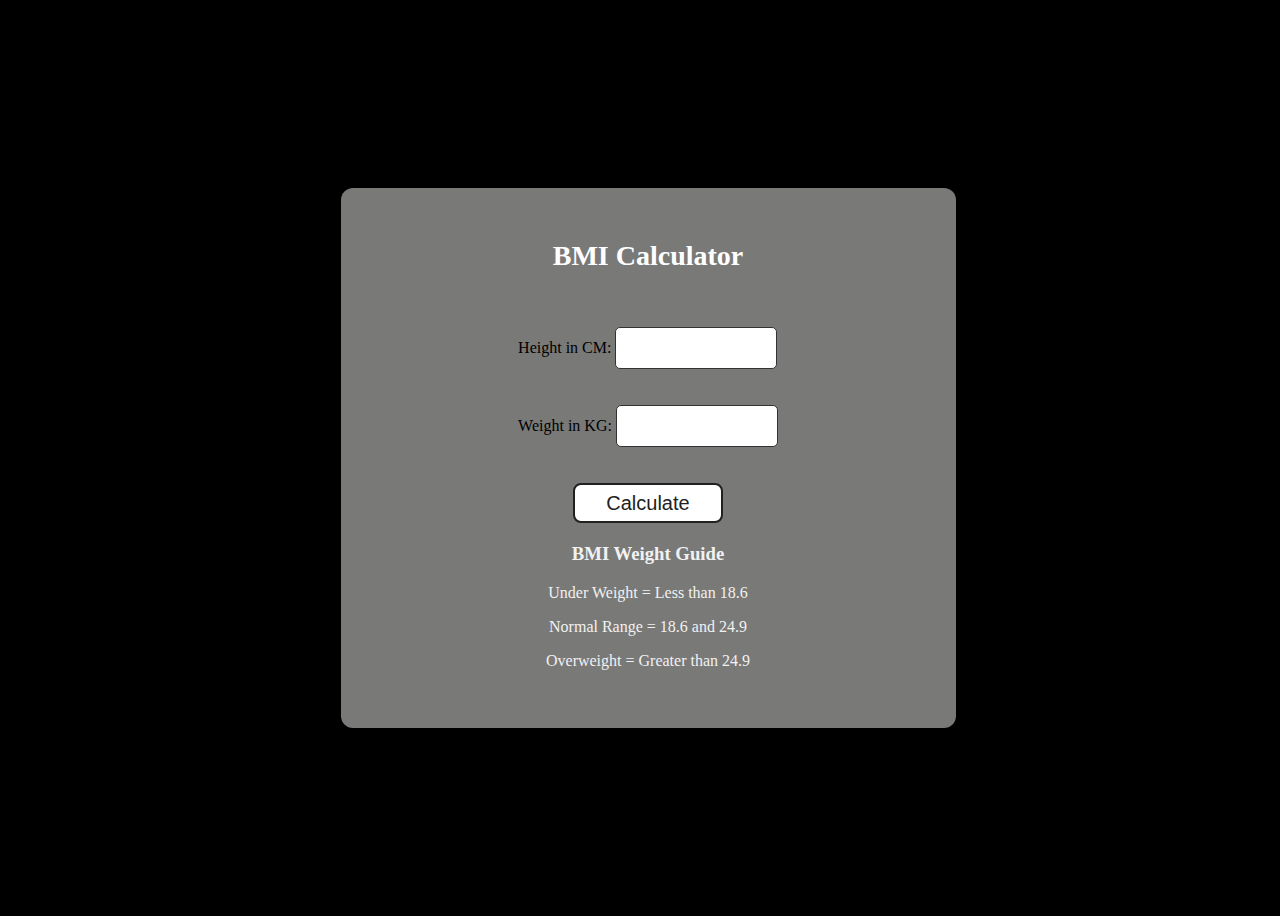
<file: project/BMI Calculator/index.html>
<!DOCTYPE html>
<html lang="en">
  <head>
    <meta charset="UTF-8" />
    <meta name="viewport" content="width=device-width, initial-scale=1.0" />
    <meta http-equiv="X-UA-Compatible" content="ie=edge" />
    <link rel="stylesheet" href="style.css" />
    <!-- <link rel="stylesheet" href="styles.css" /> -->
    <title>BMI Calculator</title>
  </head>
  <body style="background-color: black;">
    
    <div class="file">
      <div class="container">
        <h1>BMI Calculator</h1>
        <form>
          <p><label>Height in CM: </label><input type="text" id="height" /></p>
          <p><label>Weight in KG: </label><input type="text" id="weight" /></p>
          <div class="btn">
            <button>Calculate</button>
          </div>
          
          <div id="results"></div>
          <div id="weight-guide">
            <h3>BMI Weight Guide</h3>
            <p>Under Weight = Less than 18.6</p>
            <p>Normal Range = 18.6 and 24.9</p>
            <p>Overweight = Greater than 24.9</p>
          </div>
        </form>
      </div>
  </div>
  </body>
  <script src="script.js"></script>
</html>
</file>
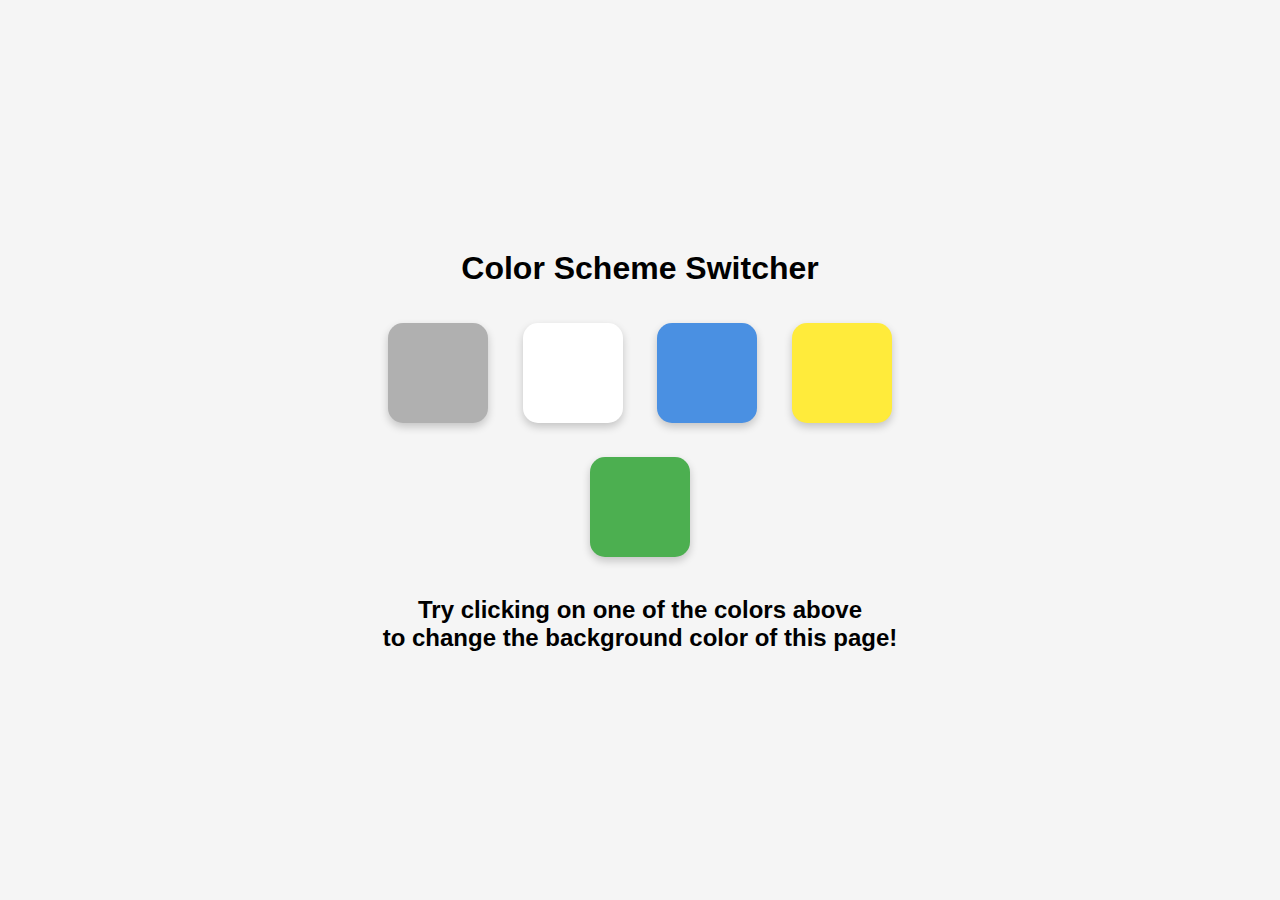
<file: project/Color Change/index.html>
<!DOCTYPE html>
<html lang="en">
<head>
    <meta charset="UTF-8">
    <meta name="viewport" content="width=device-width, initial-scale=1.0">
    <title>color changer</title>

    <link rel="stylesheet" href="style.css">
</head>
<body>
    
    <div class="canvas">
        
        <!-- <a
          style="
            background-color: #fff;
            padding: 10px 30px;
            border-radius: 8px;
            color: #212121;
            text-decoration: none;
            border: 2px solid #212121;
          "
          href="../index.html"
          >Back to Home Page</a
        > -->


        <h1>Color Scheme Switcher</h1>
        <span class="button" id="grey"></span>
        <span class="button" id="white"></span>
        <span class="button" id="blue"></span>
        <span class="button" id="yellow"></span>
        <span class="button" id="green"></span>
        <h2>
          Try clicking on one of the colors above
          <span>to change the background color of this page!</span>
        </h2>
      </div>
    
</body>
<script src="script.js"></script>
</html>
</file>
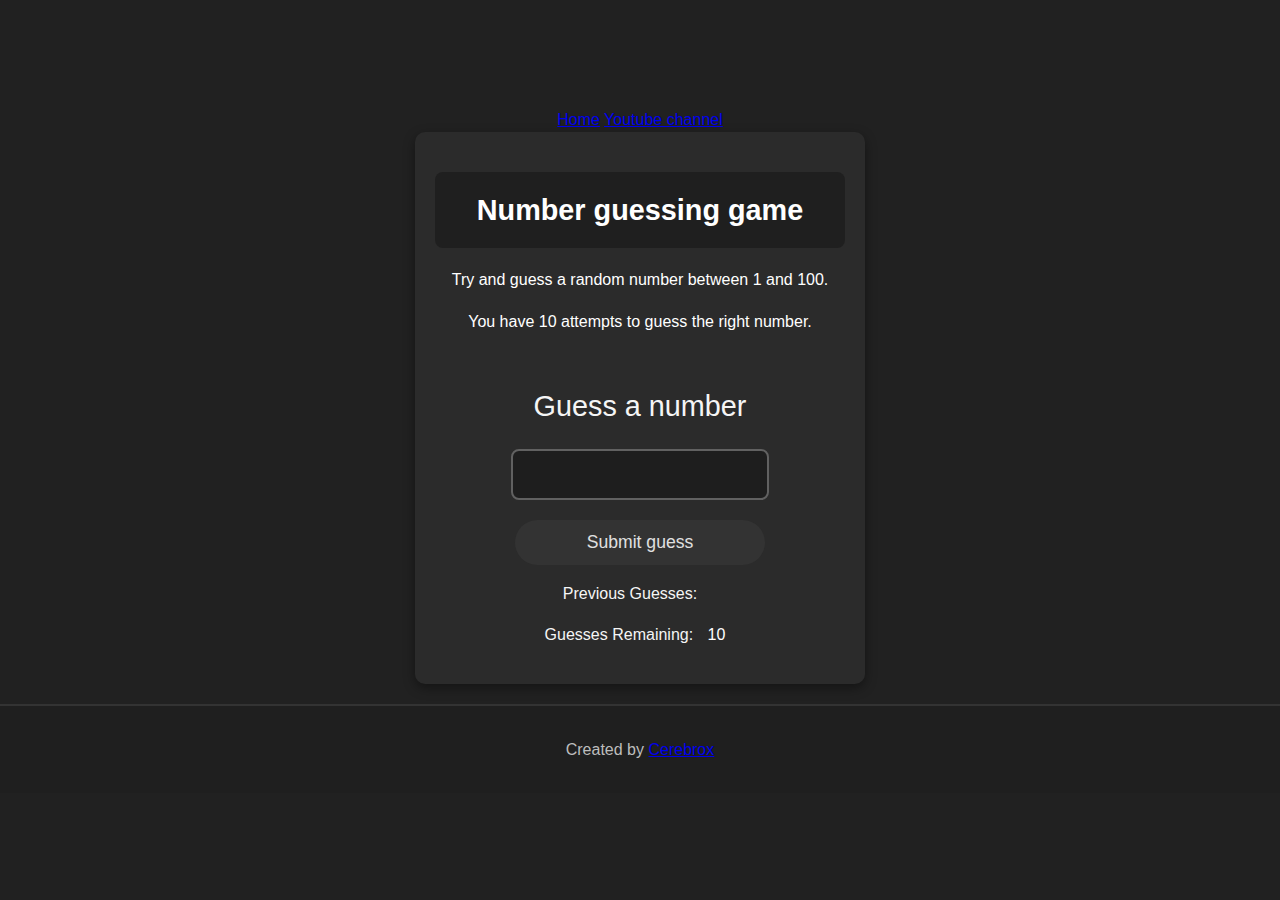
<file: project/Guessing Game/index.html>
<!DOCTYPE html>
<html lang="en">
<head>
    <meta charset="UTF-8">
    <meta name="viewport" content="width=device-width, initial-scale=1.0">
    <meta http-equiv="X-UA-Compatible" content="ie=edge">
    <title>Number Guessing Game</title>
    <link rel="stylesheet" href="style.css">
    <!-- <link rel="stylesheet" href="../styles.css"> -->
</head>
<body style="background-color:#212121; color:#fff;">
  <nav>
    <a href="/" aria-current="page">Home</a>
    <a target="_blank" href="https://www.youtube.com/@chaiaurcode"
      >Youtube channel</a
    >
  </nav>
    
    <div id="wrapper">
      <h1>Number guessing game</h1>
    <p>Try and guess a random number between 1 and 100.</p>
    <p>You have 10 attempts to guess the right number.</p>
    </br>
        <form class="form">
            <label2 for="guessField" id="guess">Guess a number</label>
            <input type="text" id="guessField" class="guessField">
            <input type="submit" id="subt" value="Submit guess" class="guessSubmit">
        </form>

        <div class="resultParas">
            <p >Previous Guesses: <span class="guesses"></span></p>
            <p >Guesses Remaining: <span class="lastResult">10</span></p>
            <p class="lowOrHi"></p>
        </div>
    </div>
    <footer>
        <p>Created by <a href="https://www.youtube.com">Cerebrox</a></p>
    </footer>
    <script src="script.js"></script>
</body>
</html>
</file>
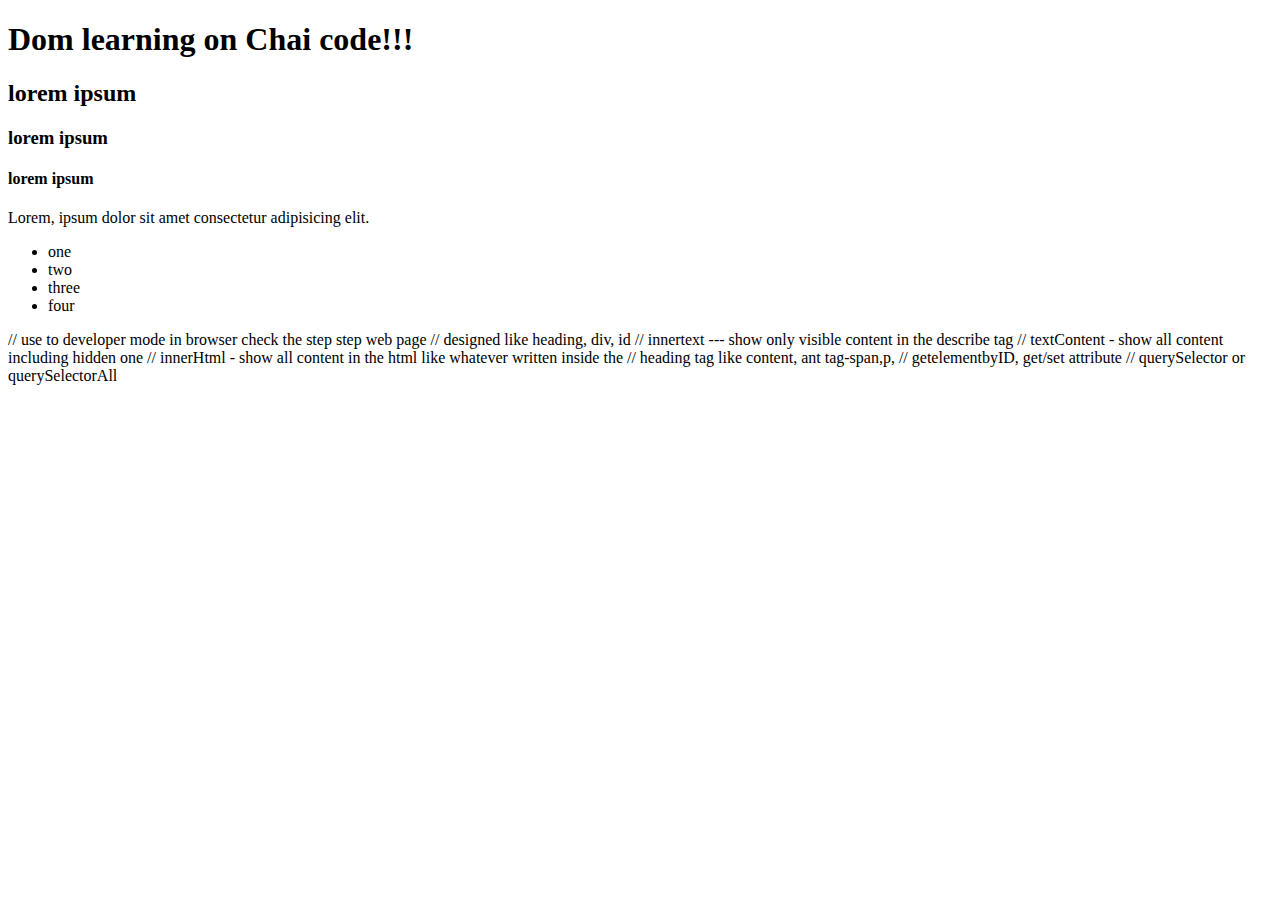
<file: 06_Dom/01_one.html>
<!DOCTYPE html>
<html lang="en">
<head>
    <meta charset="UTF-8">
    
    <title>Dom Learning</title>
</head>
<body>
    <div class="class">
        <h1 id="id1" class="heading">Dom learning on Chai code!!!</h1>
        <h2>lorem ipsum</h2>
        <h3>lorem ipsum</h3>
        <h4>lorem ipsum</h4>
        <p>Lorem, ipsum dolor sit amet consectetur adipisicing elit.</p>
        <ul>
            <li class="list">one</li>
            <li class="list">two</li>
            <li class="list">three</li>
            <li class="list">four</li>
        </ul>
    </div>
</body>
</html>

// use to developer mode in browser check the step step web page
// designed like heading, div, id

// innertext --- show only visible content in the describe tag
// textContent - show all content including hidden one
// innerHtml - show all content in the html like whatever written inside the
// heading tag like content, ant tag-span,p,

// getelementbyID, get/set attribute
// querySelector or querySelectorAll
</file>
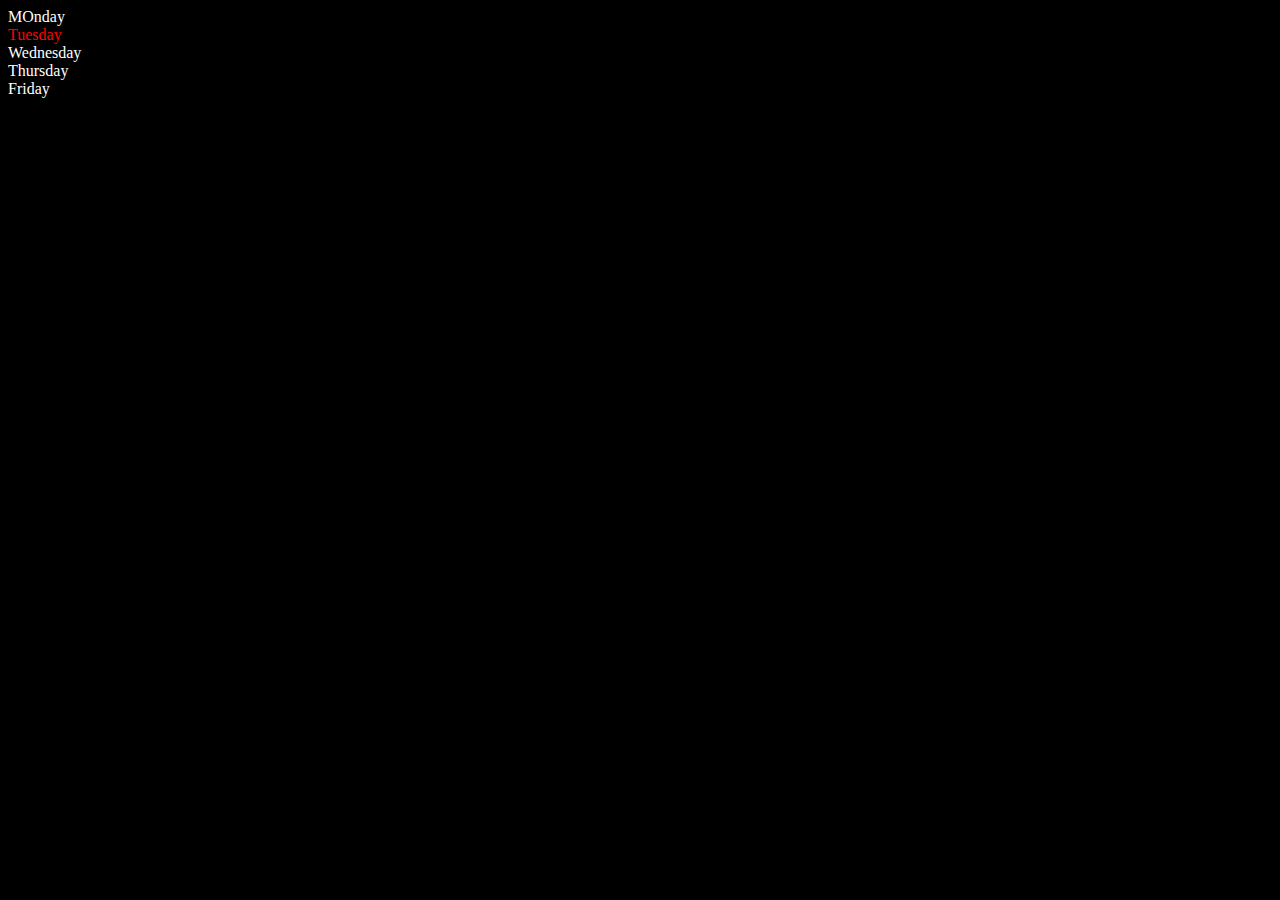
<file: 06_Dom/02_two.html>
<!DOCTYPE html>
<html lang="en">
<head>
    <meta charset="UTF-8">
    <meta name="viewport" content="width=device-width, initial-scale=1.0">
    <title>DOM</title>
</head>
<body style="background-color: black; color: #fff;">
    <div class="parent">
        <div class="day">MOnday</div>
        <div class="day">Tuesday</div>
        <div class="day">Wednesday</div>
        <div class="day">Thursday</div>
        <div class="day">Friday</div>
    </div>
</body>

<script>
    const parent = document.querySelector('.parent');
    // console.log(parent);
    // console.log(parent.children);
    // console.log(parent.children[1].innerHTML);
    
    for (let i = 0; i < parent.children.length; i++) {
        // console.log(parent.children[i].innerHTML);
    }

    parent.children[1].style.color = 'red';

    // console.log(parent.firstElementChild);
    // console.log(parent.lastElementChild);

    const dayone = document.querySelector('.day');
    // console.log(dayone);
    // console.log(dayone.nextElementSibling);
    // console.log(dayone.parentElement);

    console.log("NODES : ", parent.childNodes);
    
    
    
    
    
</script>
</html>
</file>
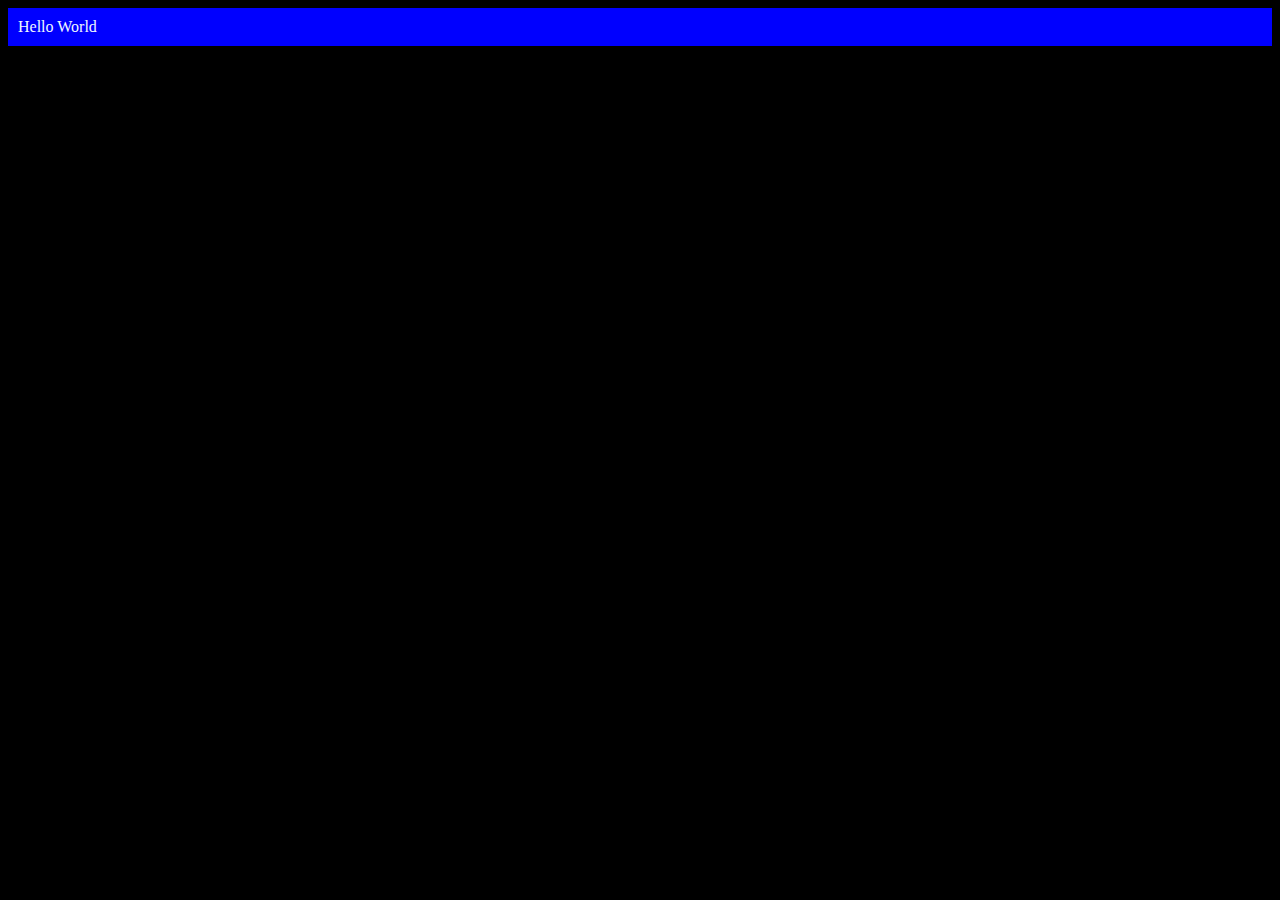
<file: 06_Dom/03_three.html>
<!DOCTYPE html>
<html lang="en">
<head>
    <meta charset="UTF-8">
    <meta name="viewport" content="width=device-width, initial-scale=1.0">
    <title>CodeWithRitesh</title>
</head>
<body style="background-color: black; color: aliceblue;">
    
</body>

<script>
    // creating a new element

    const div = document.createElement('div');
    console.log(div);

    // adding class to the element
    div.className = "main"
    div.id = Math.round(Math.random() * 10 + 1);
    div.setAttribute('title', 'myDiv');
    div.style.backgroundColor = "blue";
    div.style.padding = "10px";
    // div.innerHTML = "Hello World";
    const text = document.createTextNode("Hello World");
    div.appendChild(text);

    document.body.appendChild(div);
</script>
</html>
</file>
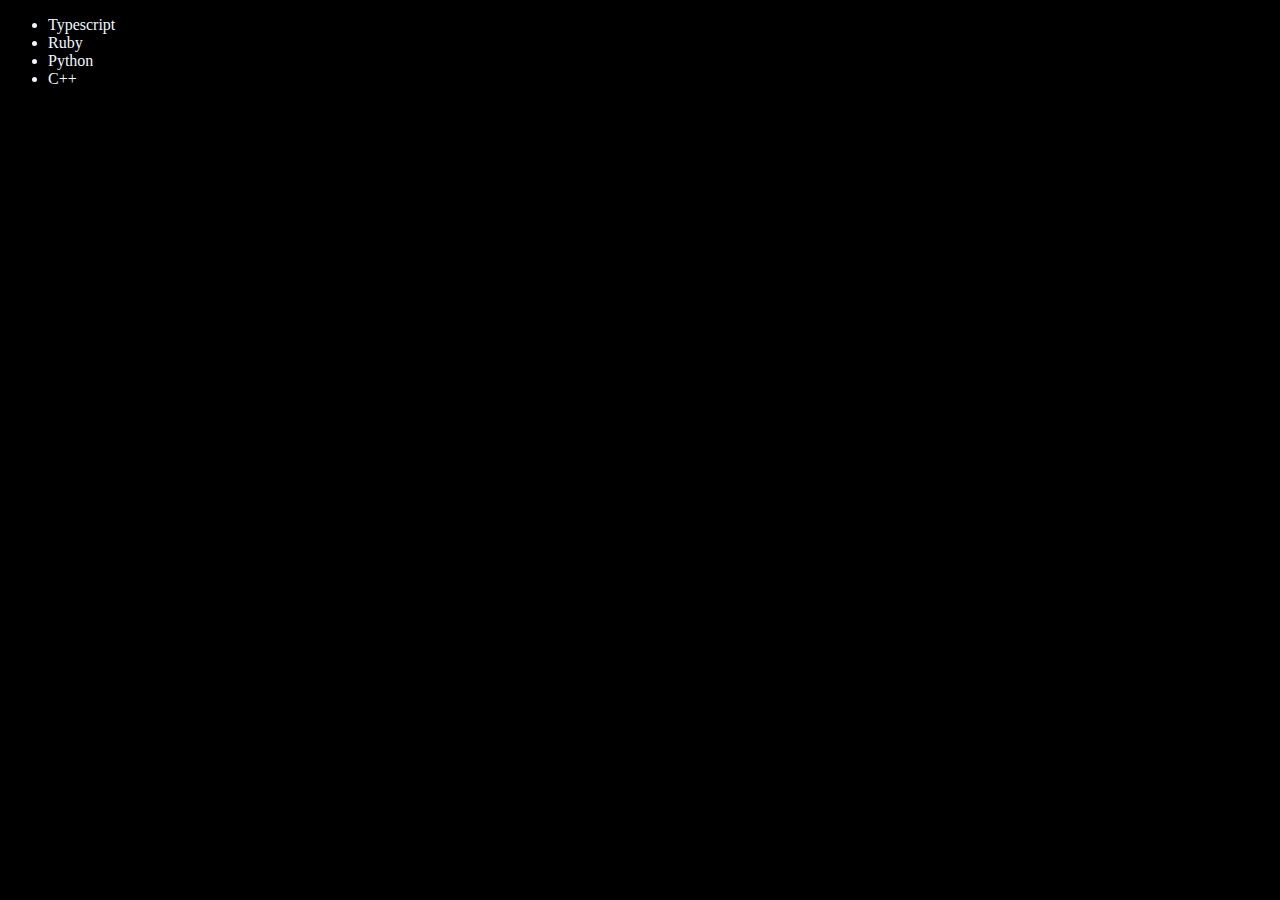
<file: 06_Dom/04_four.html>
<!DOCTYPE html>
<html lang="en">
<head>
    <meta charset="UTF-8">
    <meta name="viewport" content="width=device-width, initial-scale=1.0">
    <title>cerebox | DOM</title>
</head>
<body style="background-color: black; color: aliceblue;">

    <ul class="language">
        <li>JavaScript</li>
        <li>Java</li>
    </ul>
    
</body>

<script>
    function addLanguage(langName){
        const li = document.createElement('li');
        li.innerHTML = `${langName}`;
        document.querySelector('.language').appendChild(li);
    }
    addLanguage("Python");
    addLanguage("C++");

    // Another way to add element
    // optimised and faster
    function addlang(langName){
        const li = document.createElement('li');
        li.appendChild(document.createTextNode(langName));
        document.querySelector('.language').appendChild(li);
        
    }
    addlang("C#");

    //Edit element
    const secondLang = document.querySelector("li:nth-child(2)")
    //secondLang.textContent = "Python";
    const newli = document.createElement('li')
    newli.textContent = "Ruby";
    secondLang.replaceWith(newli);

    const firstLang = document.querySelector("li:first-child")
    firstLang.outerHTML = "<li>Typescript</li>";


    //Remove element
    const lastLang = document.querySelector("li:last-child")
    lastLang.remove();




</script>
</html>
</file>
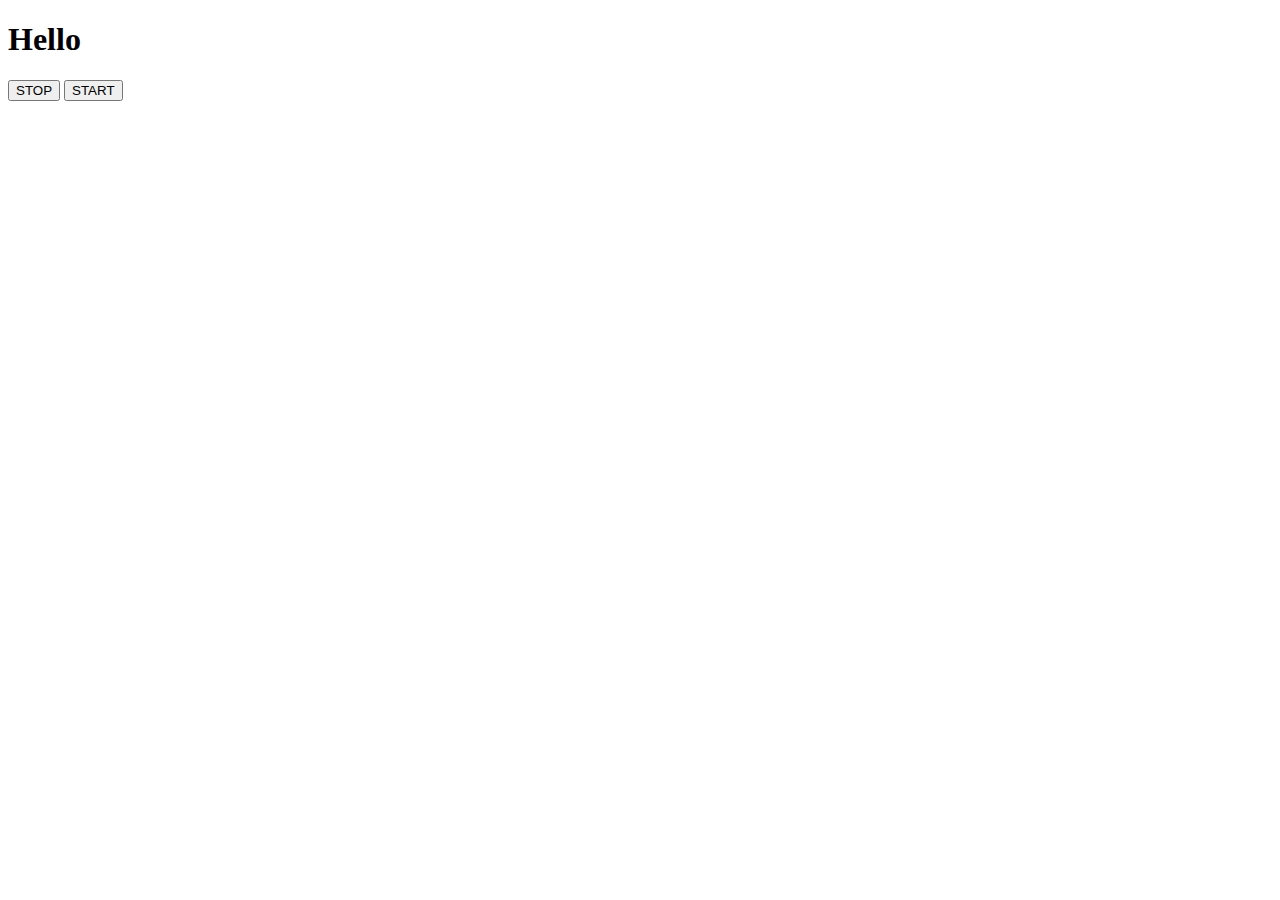
<file: 07_events/02_two.html>
<!DOCTYPE html>
<html lang="en">
<head>
    <meta charset="UTF-8">
    <meta name="viewport" content="width=device-width, initial-scale=1.0">
    <title>Async JS</title>
</head>
<body>
    <h1>Hello</h1>
    <button id="stop">
        STOP
    </button>
    <button id="start">
        START
    </button>
</body>

<script>
    //setTimeout
    //setinterval
    const saymyName = function(){
        console.log("Ritesh");
        
    }
    const changeName = function(){
        document.querySelector('h1').innerHTML = "You are the Best !!!"
    }
    // changeName()

    let changeMe = setTimeout(changeName, 2000)
    // clearTimeout(changeMe)

    document.querySelector('#stop').addEventListener('click', function(){
        clearTimeout(changeMe)
        console.log("Stopped");
        
    });

    document.querySelector('#start').addEventListener('click', function(){
        changeMe = setTimeout(changeName,2000)
        // Reassign the timeout again after, to start again
        console.log("Start Again");
        
    });


</script>


</html>
</file>
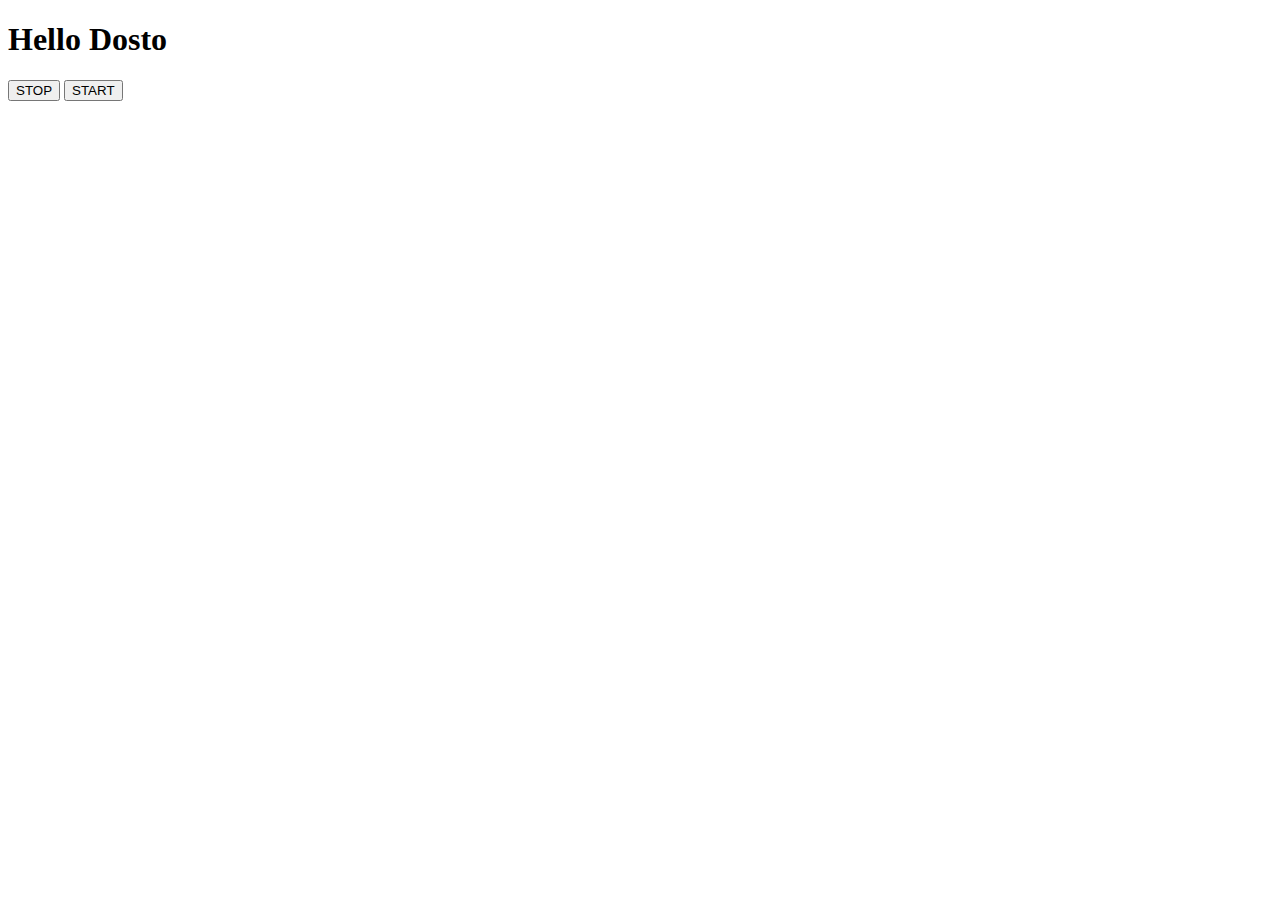
<file: 07_events/03_three.html>
<!DOCTYPE html>
<html lang="en">
<head>
    <meta charset="UTF-8">
    <meta name="viewport" content="width=device-width, initial-scale=1.0">
    <title>Async JS</title>
</head>
<body>
    <h1>Hello Dosto</h1>
    <button id="stop">
        STOP
    </button>
    <button id="start">
        START
    </button>
</body>


<script>
    const sayDate = function(str){
        console.log(str, Date.now());
        
    }
    const intervalId = setInterval(sayDate, 1000, "Hiii");
    clearInterval(intervalId)


</script>

</html>
</file>
<file: project/BMI Calculator/style.css>
/* Base container styling */
.container {
    display: flex;
    flex-direction: column;
    justify-content: center;
    align-items: center;
    width: 90%;
    max-width: 575px;
    min-height: 500px;
    background-color: #797978;
    padding: 20px;
    margin: 0 auto;
    border-radius: 12px;
    box-shadow: 0px 4px 8px rgba(0, 0, 0, 0.2);
  }
  
  .file{
    display: flex;
    justify-content: center;
    align-items: center;
    width: 100vw;
    height: 100vh;
  
  }
  
  .btn{
    text-align: center;
  }
  /* Input fields */
  #height,
  #weight {
    width: 100%;
    max-width: 150px;
    height: 30px;
    margin-top: 20px;
    padding: 5px;
    font-size: 16px;
    border-radius: 5px;
    border: 1px solid #333;
  }
  
  /* Guide text */
  #weight-guide {
    margin-top: 15px;
    color: #f1f1f1;
    font-size: 16px;
    text-align: center;
  }
  
  /* Results display */
  #results {
    font-size: 30px;
    color: rgb(241, 241, 241);
    margin-top: 20px;
    text-align: center;
  }
  
  /* Button styling */
  button {
    width: 100%;
    max-width: 150px;
    height: 40px;
    margin-top: 20px;
    background-color: #ffffff;
    color: #212121;
    border: 2px solid #212121;
    border-radius: 8px;
    font-size: 20px;
    cursor: pointer;
    transition: background-color 0.3s;
  }
  
  button:hover {
    background-color: #d3d3d3;
    color: #000;
  }
  
  /* Heading */
  h1 {
    text-align: center;
    color: #ffffff;
    font-size: 28px;
    margin-top: 10px;
  }
  
  /* Responsive design for smaller screens */
  @media (max-width: 768px) {
    .container {
      width: 90%;
      padding: 15px;
    }
  
    #height,
    #weight {
      max-width: 100%;
      width: 100%;
      margin-top: 15px;
      font-size: 14px;
    }
  
    #weight-guide {
      font-size: 14px;
      margin-top: 10px;
    }
  
    #results {
      font-size: 24px;
      margin-top: 15px;
    }
  
    button {
      max-width: 100%;
      font-size: 18px;
      padding: 5px 20px;
    }
  
    h1 {
      font-size: 24px;
    }
  }
  
  /* Extra small screens */
  @media (max-width: 480px) {
    h1 {
      font-size: 20px;
    }
  
    #results {
      font-size: 20px;
    }
  
    button {
      font-size: 16px;
    }
  }
</file>
<file: project/Color Change/style.css>
html, body {
    margin: 0;
    padding: 0;
    font-family: Arial, sans-serif;
    background: #f5f5f5;
    display: flex;
    justify-content: center;
    align-items: center;
    min-height: 100vh;
  }
  
  span {
    display: block;
  }
  
  .canvas {
    margin: 50px auto;
    width: 80%;
    text-align: center;
  }
  
  /* Link Styling */
  a {
    display: flex;
    justify-content: center;
    align-items: center;
    text-decoration: none;
    color: #333;
    font-size: 20px;
    font-weight: bold;
    margin: 10px;
    padding: 10px 20px;
    border-radius: 10px;
    background: #e0e0e0;
    transition: color 0.3s ease, background 0.3s ease;
    box-shadow: 0px 4px 10px rgba(0, 0, 0, 0.1);
  }
  
  a:hover {
    background: #333;
    color: white;
    transition: background 0.3s ease, color 0.3s ease;
  }
  
  /* Button Styling */
  .button {
    width: 100px;
    height: 100px;
    border-radius: 15px;
    display: inline-block;
    margin: 15px;
    transition: transform 0.3s ease, box-shadow 0.3s ease;
    box-shadow: 0px 4px 8px rgba(0, 0, 0, 0.2);
    cursor: pointer;
  }
  
  /* Hover effect on buttons */
  .button:hover {
    transform: translateY(-10px) scale(1.1);
    box-shadow: 0px 8px 16px rgba(0, 0, 0, 0.3);
  }
  
  /* Individual colors for each button */
  #grey {
    background: #b0b0b0;
  }
  
  #white {
    background: #ffffff;
  }
  
  #blue {
    background: #4a90e2;
  }
  
  #yellow {
    background: #ffeb3b;
  }
  
  #green {
    background: #4caf50;
  }
  
  /* Animated background color change on hover */
  #grey:hover {
    background: linear-gradient(135deg, #b0b0b0, #d3d3d3);
  }
  
  #white:hover {
    background: linear-gradient(135deg, #ffffff, #e0e0e0);
  }
  
  #blue:hover {
    background: linear-gradient(135deg, #4a90e2, #1a73e8);
  }
  
  #yellow:hover {
    background: linear-gradient(135deg, #ffeb3b, #ffd600);
  }
  
  #green:hover {
    background: linear-gradient(135deg, #4caf50, #388e3c);
  }
</file>
<file: project/Guessing Game/style.css>
html {
    font-family: 'Segoe UI', sans-serif;
    font-size: 16px;
    height: 100%;
  }
  
  body {
    display: flex;
    flex-direction: column;
    justify-content: center;
    align-items: center;
    min-height: 100vh;
    margin: 0;
    background-color: #121212;
    color: #e0e0e0;
    line-height: 1.6;
  }
  
  h1 {
    background-color: #1f1f1f;
    color: #fff;
    padding: 15px;
    text-align: center;
    font-weight: 600;
    border-radius: 8px;
    margin-top: 20px;
    font-size: 1.8rem;
  }
  
  #wrapper {
    box-sizing: border-box;
    text-align: center;
    width: 90%;
    max-width: 450px;
    padding: 20px;
    background-color: #2b2b2b;
    color: #fff;
    font-size: 1.25rem;
    border-radius: 10px;
    box-shadow: 0 4px 12px rgba(0, 0, 0, 0.4);
    transition: transform 0.3s ease;
  }
  
  #wrapper:hover {
    transform: scale(1.02);
  }
  
  .guesses, .lastResult {
    color: white;
    /* background-color: #3a3a3a; */
    padding: 10px;
    margin-top: 10px;
    border-radius: 6px;
  }
  
  button, #subt {
    background-color: #333333;
    color: #e0e0e0;
    width: 80%;
    max-width: 250px;
    height: 45px;
    border-radius: 25px;
    font-size: 1.1rem;
    border: none;
    cursor: pointer;
    margin-top: 20px;
    transition: background-color 0.3s ease, transform 0.2s ease;
  }
  
  button:hover, #subt:hover {
    background-color: #444444;
    transform: scale(1.05);
  }
  
  #guessField {
    color: #fff;
    width: 80%;
    max-width: 250px;
    height: 45px;
    font-size: 1.2rem;
    border: 2px solid #616161;
    background-color: #1e1e1e;
    text-align: center;
    border-radius: 8px;
    margin-top: 20px;
    transition: border-color 0.3s ease;
  }
  
  #guessField:focus {
    border-color: #757575;
    outline: none;
  }
  
  #guess {
    font-size: 1.8rem;
    color: #f5f5f5;
    margin-top: 40px;
  }
  
  p {
    font-size: 1rem;
    text-align: center;
  }
  
  footer {
    background-color: #1f1f1f;
    color: #bdbdbd;
    text-align: center;
    padding: 15px;
    font-size: 0.9rem;
    border-top: 2px solid #333;
    width: 100%;
    position: relative;
    bottom: 0;
    margin-top: 20px;
  }
  
  /* Responsive Design */
  @media (max-width: 768px) {
    h1 {
      font-size: 1.6rem;
      padding: 10px;
    }
  
    #wrapper {
      width: 95%;
      font-size: 1rem;
      padding: 15px;
    }
  
    button, #subt, #guessField {
      width: 90%;
      height: 40px;
      font-size: 1rem;
    }
  
    #guess {
      font-size: 1.5rem;
      margin-top: 30px;
    }
  
    footer {
      font-size: 0.85rem;
      padding: 10px;
    }
  }
  
  @media (max-width: 480px) {
    h1 {
      font-size: 1.4rem;
    }
  
    #wrapper {
      padding: 10px;
      font-size: 0.9rem;
    }
  
    button, #subt, #guessField {
      width: 100%;
      font-size: 0.9rem;
      height: 38px;
    }
  
    #guess {
      font-size: 1.3rem;
    }
  }
</file>
